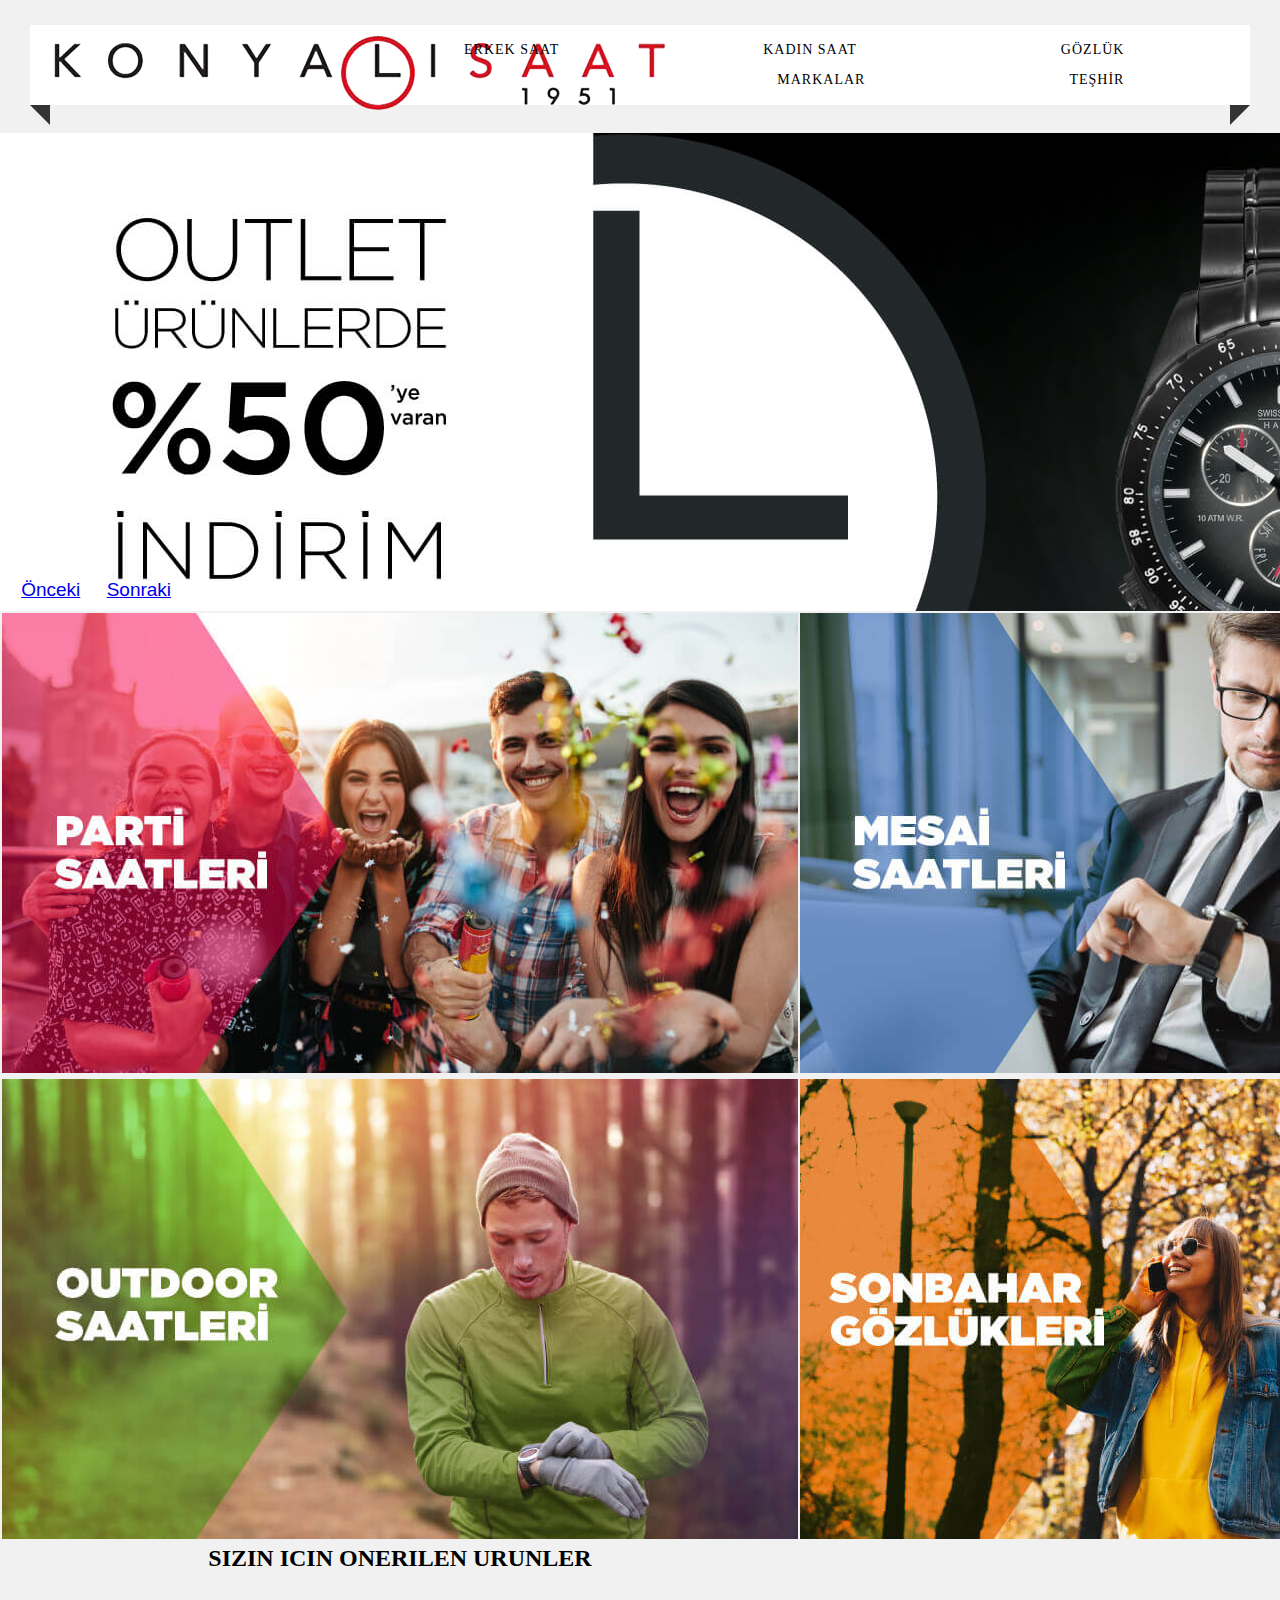
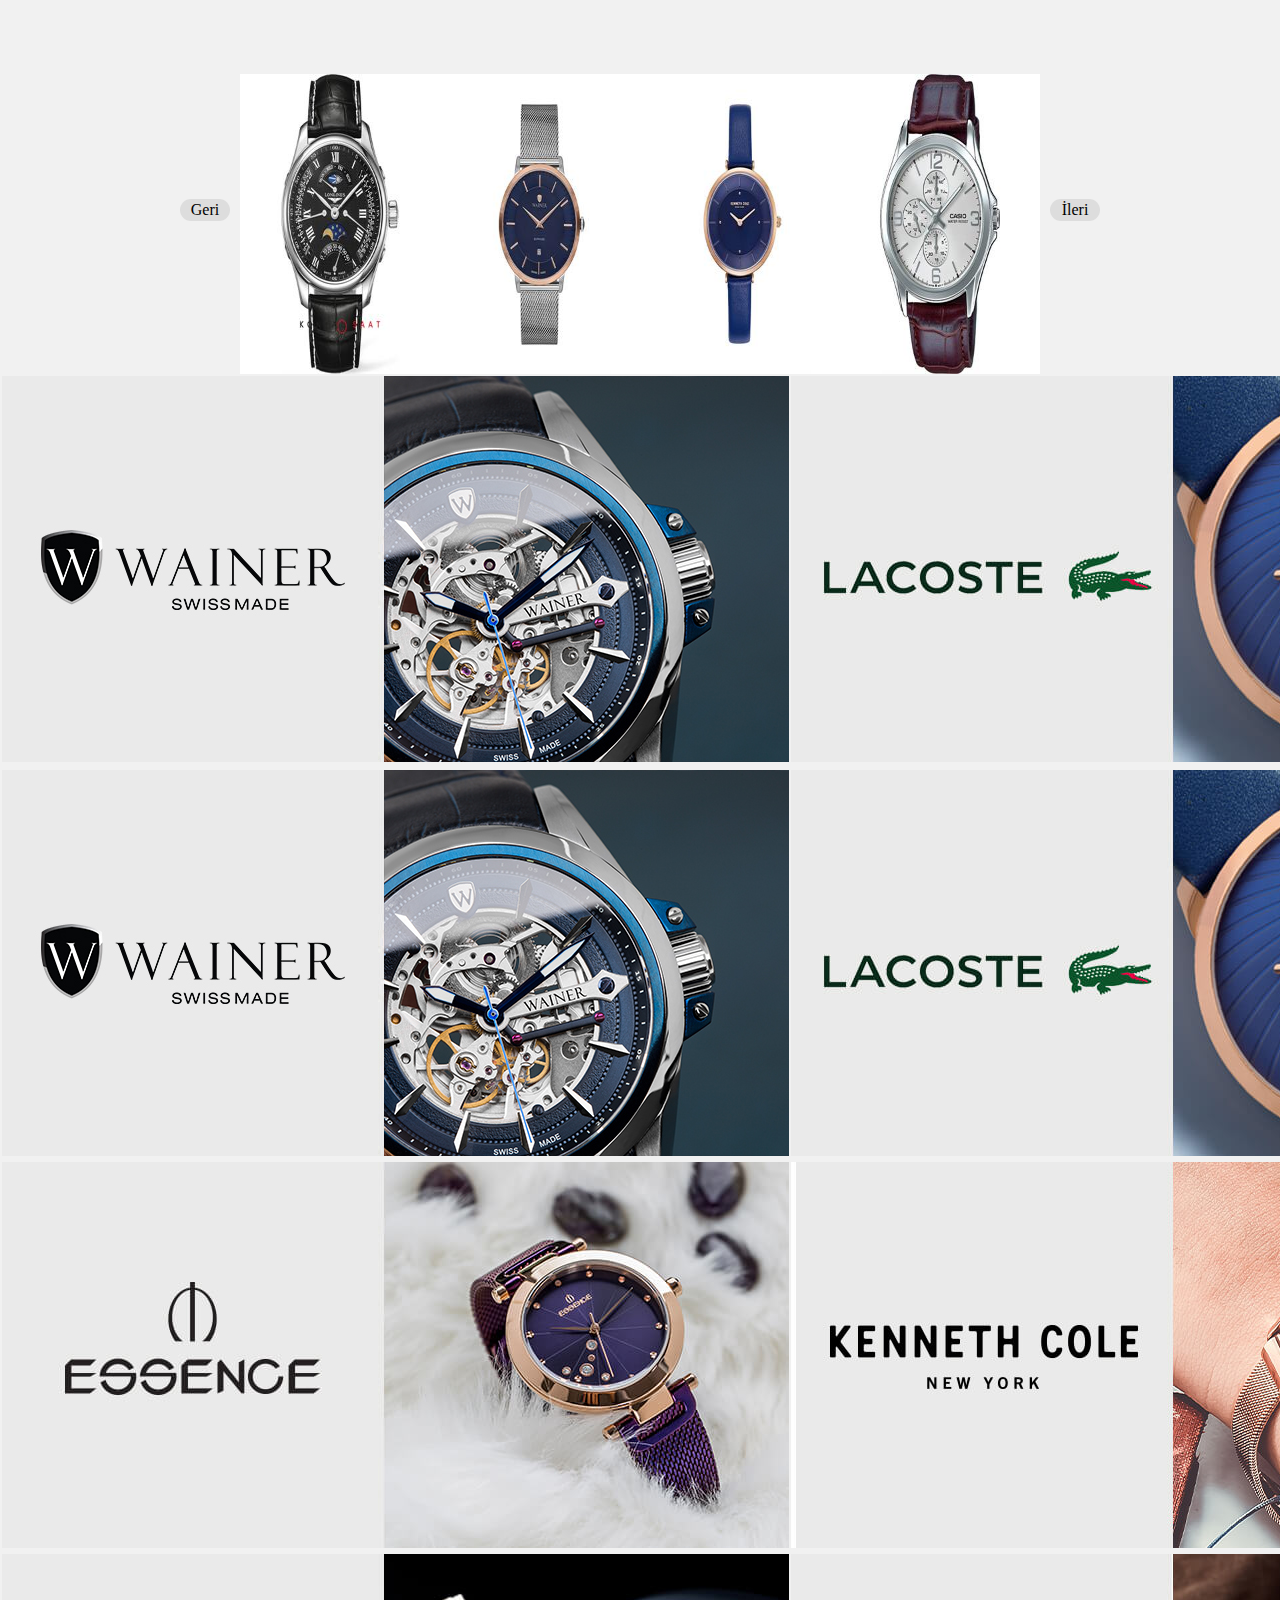
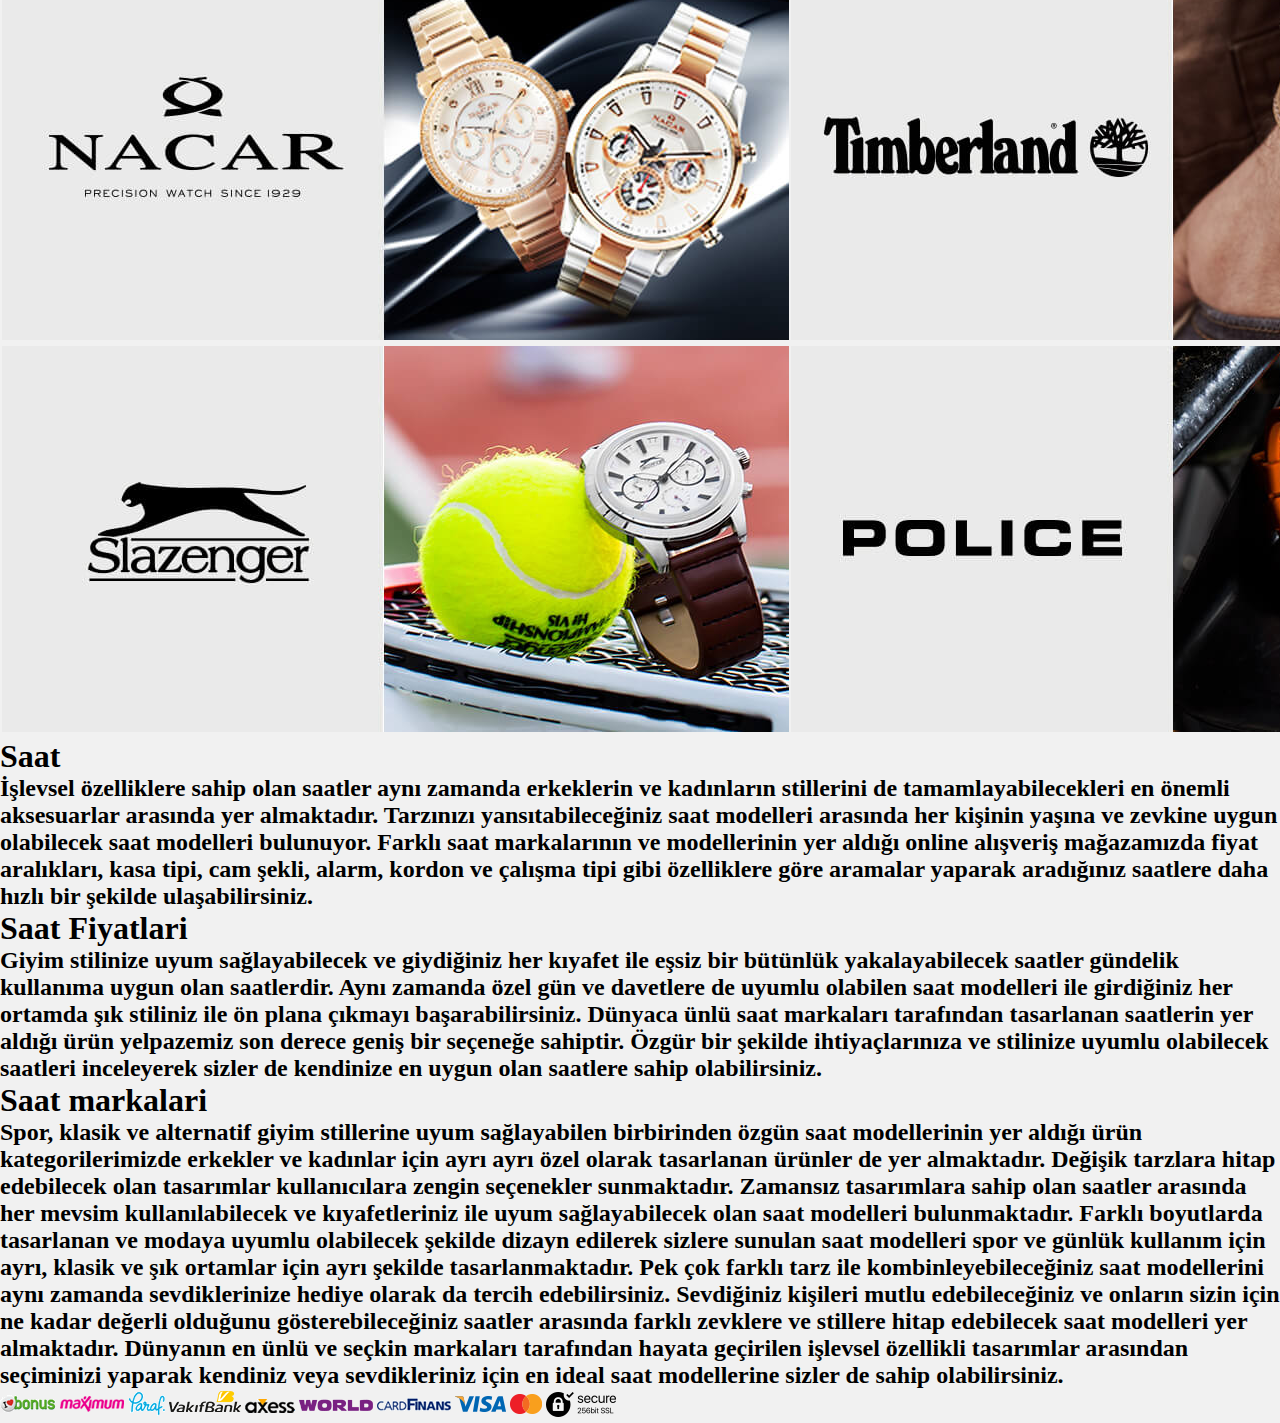
<file: Yeni klasör/index.html>
<!DOCTYPE html>
<html>
   <head>
      <title>Saat Modelleri | Saat Alışverişi ve Fiyatları için Konyalı Saat</title>
      <link href="style.css" type="text/css" rel="stylesheet"/>
   </head>	
   <body>
         <div class="custom-padding">
               <nav>
                 <div class="logo"><img src="logo.png" alt ="logo" /></div>
             
                 <ul class="menu-area">
                   <li><a href="#">ERKEK SAAT</a></li>
                   <li><a href="#">KADIN SAAT</a></li>  
                   <li><a href="#">GÖZLÜK</a></li>
                   <li><a href="#">MARKALAR</a></li>
                   <li><a href="#">TEŞHİR</a></li>
                 </ul>
               </nav>
             </div>
      <div id="slider">
            
           <div class="slayt"><img src="slider1.jpg" alt ="1.slide" /></div>
           <div class="slayt"><img src="slider2.jpg" alt ="2.slide" /></div>
           <div class="slayt"><img src="slider3.jpg" alt ="3.slide" /></div>
           <div class="slayt"><img src="slider4.jpg" alt ="4.slide" /></div>
           <div id="kontrol">
             <a href="javascript:oncekiSlayt()">Önceki</a>
             <a href="javascript:sonrakiSlayt()">Sonraki</a>
           </div>
       
         </div>
         <script>
            "use strict";
              var _slayt = document.getElementsByClassName("slayt");
              var slaytSayisi = _slayt.length;
              var slaytNo = 0;
              var i = 0;
            
              slaytGoster(slaytNo);
            
              function sonrakiSlayt() {
                slaytNo++;
                slaytGoster(slaytNo);
              }
            
              function oncekiSlayt() {
                slaytNo--;
                slaytGoster(slaytNo);
              }
            
              function slaytGoster(slaytNumarasi) {
                slaytNo = slaytNumarasi;
            
                if (slaytNumarasi >= slaytSayisi) slaytNo = 0;
            
                if (slaytNumarasi < 0) slaytNo = slaytSayisi - 1;
            
                for (i = 0; i < slaytSayisi; i++) {
                  _slayt[i].style.display = "none";
                }
            
                _slayt[slaytNo].style.display = "block";
            
              }
            </script>

            <table>
              <tr>
                <td><img src ="foto1.jpg"> </td>
                <td><img src ="foto2.jpg"> </td>
              </tr>
              <tr>
                  <td><img src ="foto3.jpg"> </td>
                  <td><img src ="foto4.jpg"> </td>
                </tr>
                <tr>
                    <th><h2>SIZIN ICIN ONERILEN URUNLER</h2>
                        <style>
                          
                          

                            p.serif {
                                font-family: "Times New Roman", Times, serif;
                            }
                
                        p.sansserif {
                            font-family: Arial, Helvetica, sans-serif;
                        }

                
                        </style>
                    </th>
                  </tr>
            </table>
            <table>
                  <tr>
                      <td><img src ="marka1.jpg"> </td>
                      <td><img src ="marka2.jpg"> </td>
                      <td><img src ="marka3.jpg"> </td>
                      <td><img src ="marka4.jpg"> </td>
                    </tr>
                    



            <tr>
            
            <div class="slider">
                <script type="text/javascript" src="http://code.jquery.com/jquery-1.10.2.min.js"></script>

                <script type="text/javascript">
            
                  var resim="r";
            
                  $(function(){
            
                    $("#sag,#sol").click(function(){
            
                      if(resim=="r"){
            
                        var sayi=1;
            
                        $(".slider_resim").each(function(){
            
                          var index=$(this).index()+1;
            
                          var left=(-200*index)+"px";
            
                          var saniye=400*index;
            
                            $(this).html('<img src="l'+sayi+'.jpg"/>');
            
                            $(this).children("img").css("left",left).animate({"left":"0"},saniye);
            
                            sayi++; resim="l";
            
                        })
            
                      }else{
            
                        var sayi=1;
            
                        $(".slider_resim").each(function(){
            
                          var index=$(this).index()+1;
            
                          var left=(-200*index)+"px";
            
                          var saniye=400*index;
            
                            $(this).html('<img src="r'+sayi+'.jpg"/>');
            
                            $(this).children("img").css("left",left).animate({"left":"0"},saniye);
            
                            sayi++; resim="r";
            
                        });
            
                      }
            
                    })
            
                  })
            
                  $("#sag,#sol").click(function(){
            
                    alert("sdsads")
            
                  })
            
                </script>
            
                <style type="text/css">
            
                  *{padding:0;margin:0;border:0;}
            
                  body{background:#f1f1f1;}
            
                  .slider{width:800px;height:300px;margin:auto;position:relative;margin-top:100px;}
            
                  .slider_resim{width:200px;height:300px;float:left;position:relative;overflow:hidden;}
            
                  .slider_resim img{width:200px;height:300px;position:absolute;}
            
                  .kesik{width:800px;height:300px;position:absolute;top:0;left:0;background-image:url(kesik.png);background-size:800px 300px;background-repeat:no-repeat;z-index:10;}
            
                  .bsag{width:50px;height:22px;padding:2px;position:absolute;right:-60px;top:125px;background:#ddd;text-align:center;cursor:pointer;border-radius:16px;-webkit-border-radius:16px;-moz-border-radius:16px;-o-border-radius:16px;}
            
                  .bsol{width:50px;height:22px;padding:2px;position:absolute;left:-60px;top:125px;background:#ddd;text-align:center;cursor:pointer;border-radius:16px;-webkit-border-radius:16px;-moz-border-radius:16px;-o-border-radius:16px;}
            
                  .bsol:hover,.bsag:hover{background:#ff0040;color:#f1f1f1;}
            
                  .temiz{clear:both;}
            
                </style>
            
           
            
          
              

                <div class="slider_resim"><img src="r1.jpg" /></div>
              
                <div class="slider_resim"><img src="r2.jpg"/></div>
              
                <div class="slider_resim"><img src="r3.jpg" /></div>
              
                <div class="slider_resim"><img src="r4.jpg"  /></div>

            
              
                <div class="bsag" id="sag">İleri</div>
              
                <div class="bsol" id="sol">Geri</div>
              
                
              
                <div class="temiz"></div>
              
              </div>
            </tr>
                  <tr>
                      <td><img src ="marka1.jpg"> </td>
                      <td><img src ="marka2.jpg"> </td>
                      <td><img src ="marka3.jpg"> </td>                      
                  </tr>
                  <tr>
                      <td><img src ="marka4.jpg"> </td>
                      <td><img src ="marka5.jpg"> </td>
                      <td><img src ="marka6.jpg"> </td>                      
                  </tr>
                  <tr>
                      <td><img src ="marka7.jpg"> </td>
                      <td><img src ="marka8.jpg"> </td>
                      <td><img src ="marka9.jpg"> </td>                      
                  </tr>
                  <tr>
                      <td><img src ="marka10.jpg"> </td>
                      <td><img src ="marka11.jpg"> </td>
                      <td><img src ="marka12.jpg"> </td>                      
                  </tr>
                 
              </table>
              <h1>Saat</h1>
              <h2>İşlevsel özelliklere sahip olan saatler aynı zamanda erkeklerin ve kadınların stillerini de tamamlayabilecekleri en önemli aksesuarlar arasında yer almaktadır. Tarzınızı yansıtabileceğiniz saat modelleri arasında her kişinin yaşına ve zevkine uygun olabilecek saat modelleri bulunuyor.

                  Farklı saat markalarının ve modellerinin yer aldığı online alışveriş mağazamızda fiyat aralıkları, kasa tipi, cam şekli, alarm, kordon ve çalışma tipi gibi özelliklere göre aramalar yaparak aradığınız saatlere daha hızlı bir şekilde ulaşabilirsiniz.</h2>
              <h1>Saat Fiyatlari</h1>
              <h2>Giyim stilinize uyum sağlayabilecek ve giydiğiniz her kıyafet ile eşsiz bir bütünlük yakalayabilecek saatler gündelik kullanıma uygun olan saatlerdir. Aynı zamanda özel gün ve davetlere de uyumlu olabilen saat modelleri ile girdiğiniz her ortamda şık stiliniz ile ön plana çıkmayı başarabilirsiniz.

                  Dünyaca ünlü saat markaları tarafından tasarlanan saatlerin yer aldığı ürün yelpazemiz son derece geniş bir seçeneğe sahiptir. Özgür bir şekilde ihtiyaçlarınıza ve stilinize uyumlu olabilecek saatleri inceleyerek sizler de kendinize en uygun olan saatlere sahip olabilirsiniz.</h2>
                <h1>Saat markalari</h1>
                <h2>Spor, klasik ve alternatif giyim stillerine uyum sağlayabilen birbirinden özgün saat modellerinin yer aldığı ürün kategorilerimizde erkekler ve kadınlar için ayrı ayrı özel olarak tasarlanan ürünler de yer almaktadır. Değişik tarzlara hitap edebilecek olan tasarımlar kullanıcılara zengin seçenekler sunmaktadır.

                    Zamansız tasarımlara sahip olan saatler arasında her mevsim kullanılabilecek ve kıyafetleriniz ile uyum sağlayabilecek olan saat modelleri bulunmaktadır. Farklı boyutlarda tasarlanan ve modaya uyumlu olabilecek şekilde dizayn edilerek sizlere sunulan saat modelleri spor ve günlük kullanım için ayrı, klasik ve şık ortamlar için ayrı şekilde tasarlanmaktadır.
                    
                    Pek çok farklı tarz ile kombinleyebileceğiniz saat modellerini aynı zamanda sevdiklerinize hediye olarak da tercih edebilirsiniz. Sevdiğiniz kişileri mutlu edebileceğiniz ve onların sizin için ne kadar değerli olduğunu gösterebileceğiniz saatler arasında farklı zevklere ve stillere hitap edebilecek saat modelleri yer almaktadır.
                    
                    Dünyanın en ünlü ve seçkin markaları tarafından hayata geçirilen işlevsel özellikli tasarımlar arasından seçiminizi yaparak kendiniz veya sevdikleriniz için en ideal saat modellerine sizler de sahip olabilirsiniz.</h2>

                  <footer>
                    
                        <td><img src ="marka1.png"> </td>
                        <td><img src ="marka2.png"> </td>
                        <td><img src ="marka3.png"> </td> 
                        <td><img src ="marka4.png"> </td>
                        <td><img src ="marka5.png"> </td>
                        <td><img src ="marka6.png"> </td> 
                        <td><img src ="marka7.png"> </td>
                        <td><img src ="marka8.png"> </td>
                        <td><img src ="marka9.png"> </td> 
                        <td><img src ="marka10.png"> </td> 

                    
                     

                  </footer>



   </body>	
</html>
</file>
<file: Yeni klasör/style.css>
* {
    margin: 0;
    padding: 0;
    outline: 0;
    box-sizing: border-box;
  }
  body {
  
    -webkit-background-size:cover;
    background-size:cover;
    background-position: center center;
    height: 100vh;
  }
  .menu-area li a {
    text-decoration: none;
  }
  
  .menu-area li {
    list-style-type: none;
  }
  
  .custom-padding{
    padding-top: 25px;
  }
  
  nav {
    position: relative;
    width: calc(100% - 60px);
    margin: 0 auto;
    padding: 10px 0;
    background:white;
    z-index: 1;
    text-align: right;
    padding-right: 2%;
  }
  
  .logo {
    width: 15%;
    float: left;
    text-transform: uppercase;
    color: #fff;
    font-size: 5px;
    text-align: left;
    padding-left: 2%;
  }
  
  .menu-area li {
    display: inline-block;
  }
  
  .menu-area a {
    color: black;
    font-weight: 300;
    letter-spacing: 1px;
    text-transform: uppercase;
    display: block;
    padding: 0 100px;
    font-size: 14px;
    line-height: 30px;
    position: relative;
    z-index: 1;
  }
  .menu-area a:hover {
    background: tomato;
    color: #fff;
  }
  
  .menu-area a:hover:after {
    transform: translateY(-50%) rotate(-35deg);
  }
  
  nav:before {
    position: absolute;
    content: '';
    border-top: 10px solid #333;
    border-right: 10px solid #333;
    border-left: 10px solid transparent;
    border-bottom: 10px solid transparent;
    top: 100%;
    left: 0;
  }
  
  nav:after {
    position: absolute;
    content: '';
    border-top: 10px solid #333;
    border-left: 10px solid #333;
    border-right: 10px solid transparent;
    border-bottom: 10px solid transparent;
    top: 100%;
    right: 0;
  }
  
  .link-area
  {
    position:fixed;
    bottom:20px;
    left:20px;  
    padding:15px;
    border-radius:40px;
    background:tomato;
  }
  .link-area a
  {
    text-decoration:none;
    color:#fff;
    font-size:25px;
  }
  
   #slider {
   font: 19px sans-serif;
   margin: 0px auto;
    position: relative;
      width: 2500px;
     height: 500px;
         overflow: hidden;
       }
                  
  #kontrol {
     position: absolute;
     right: 0px;
     bottom: 10px;
                    }
                  
                    #kontrol a {
                      color: #ffffff;
                      background-color: rgba(0, 0, 0, 0.5);
                      padding: 10px;
                      text-decoration: none;
                    }
                  
                
          
            }
            
         footer       {

                      float: right
                    ;
         }
            
                  
  }
</file>
